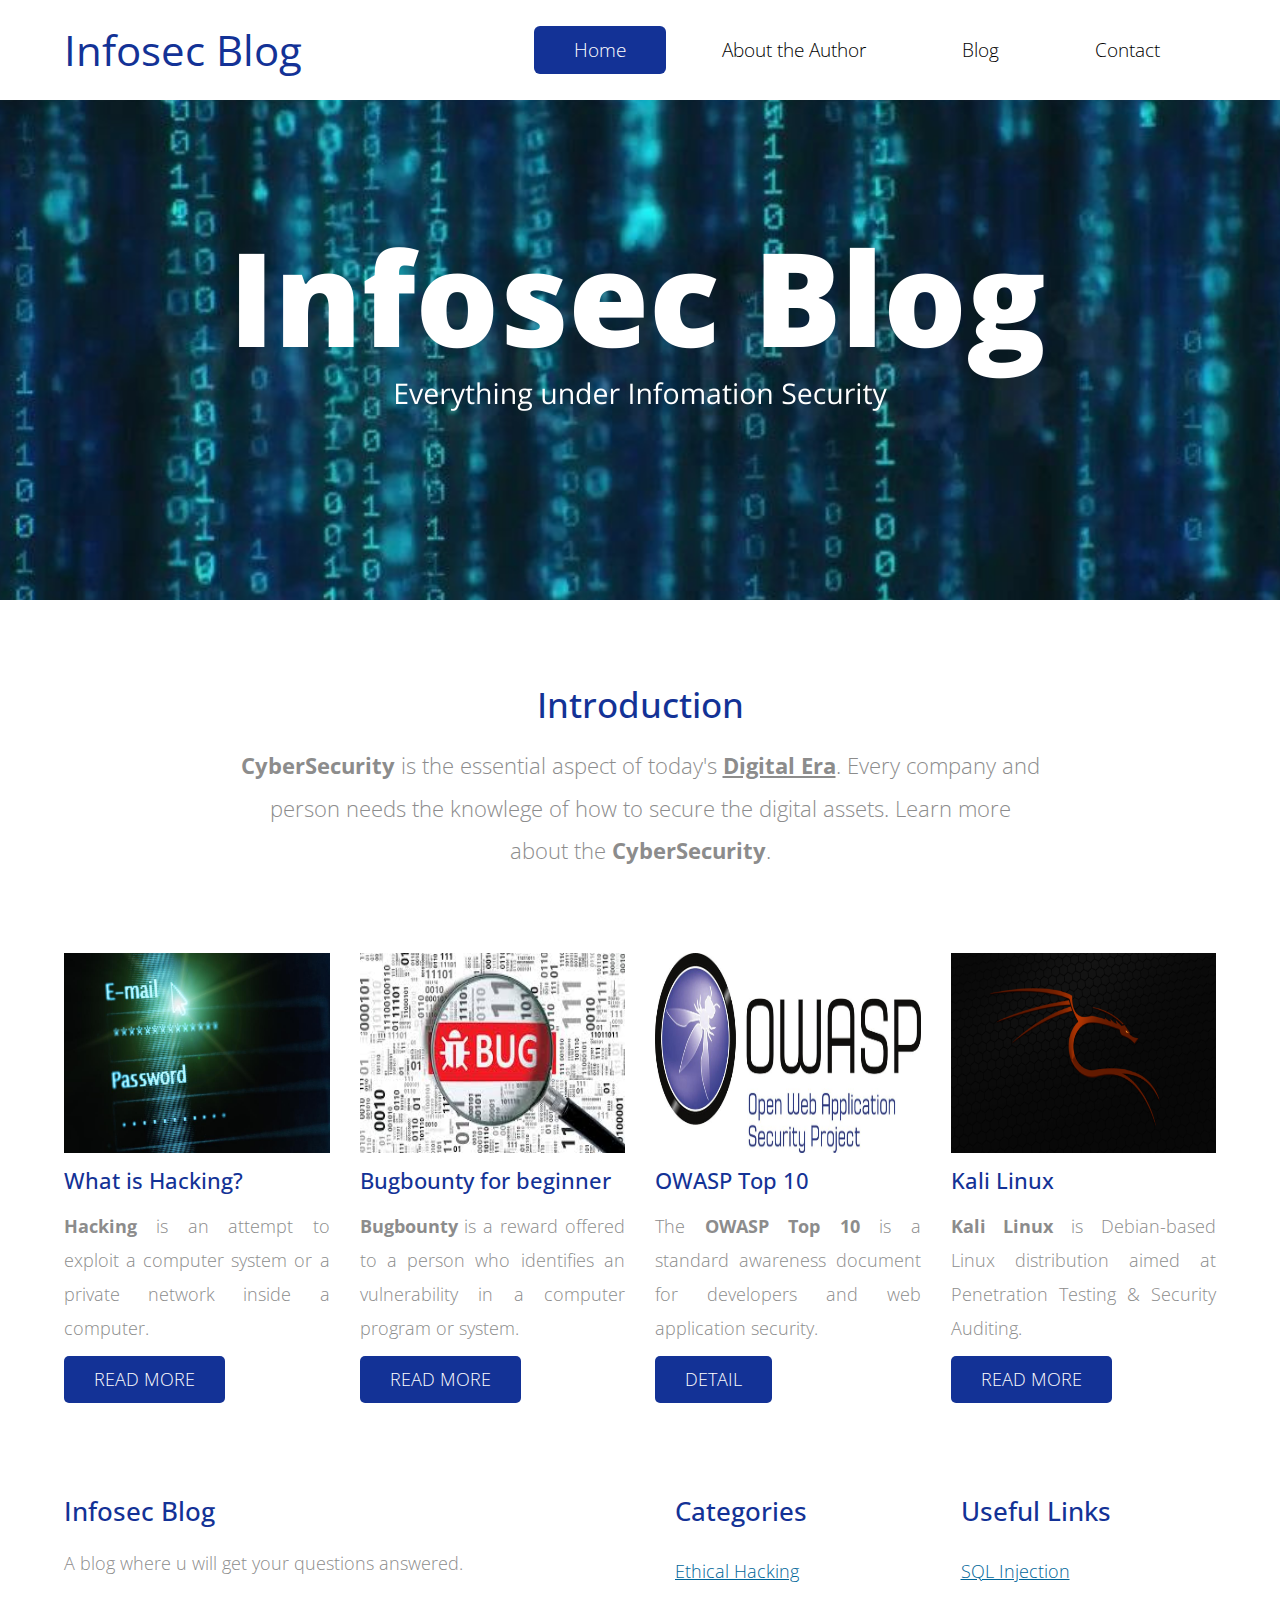
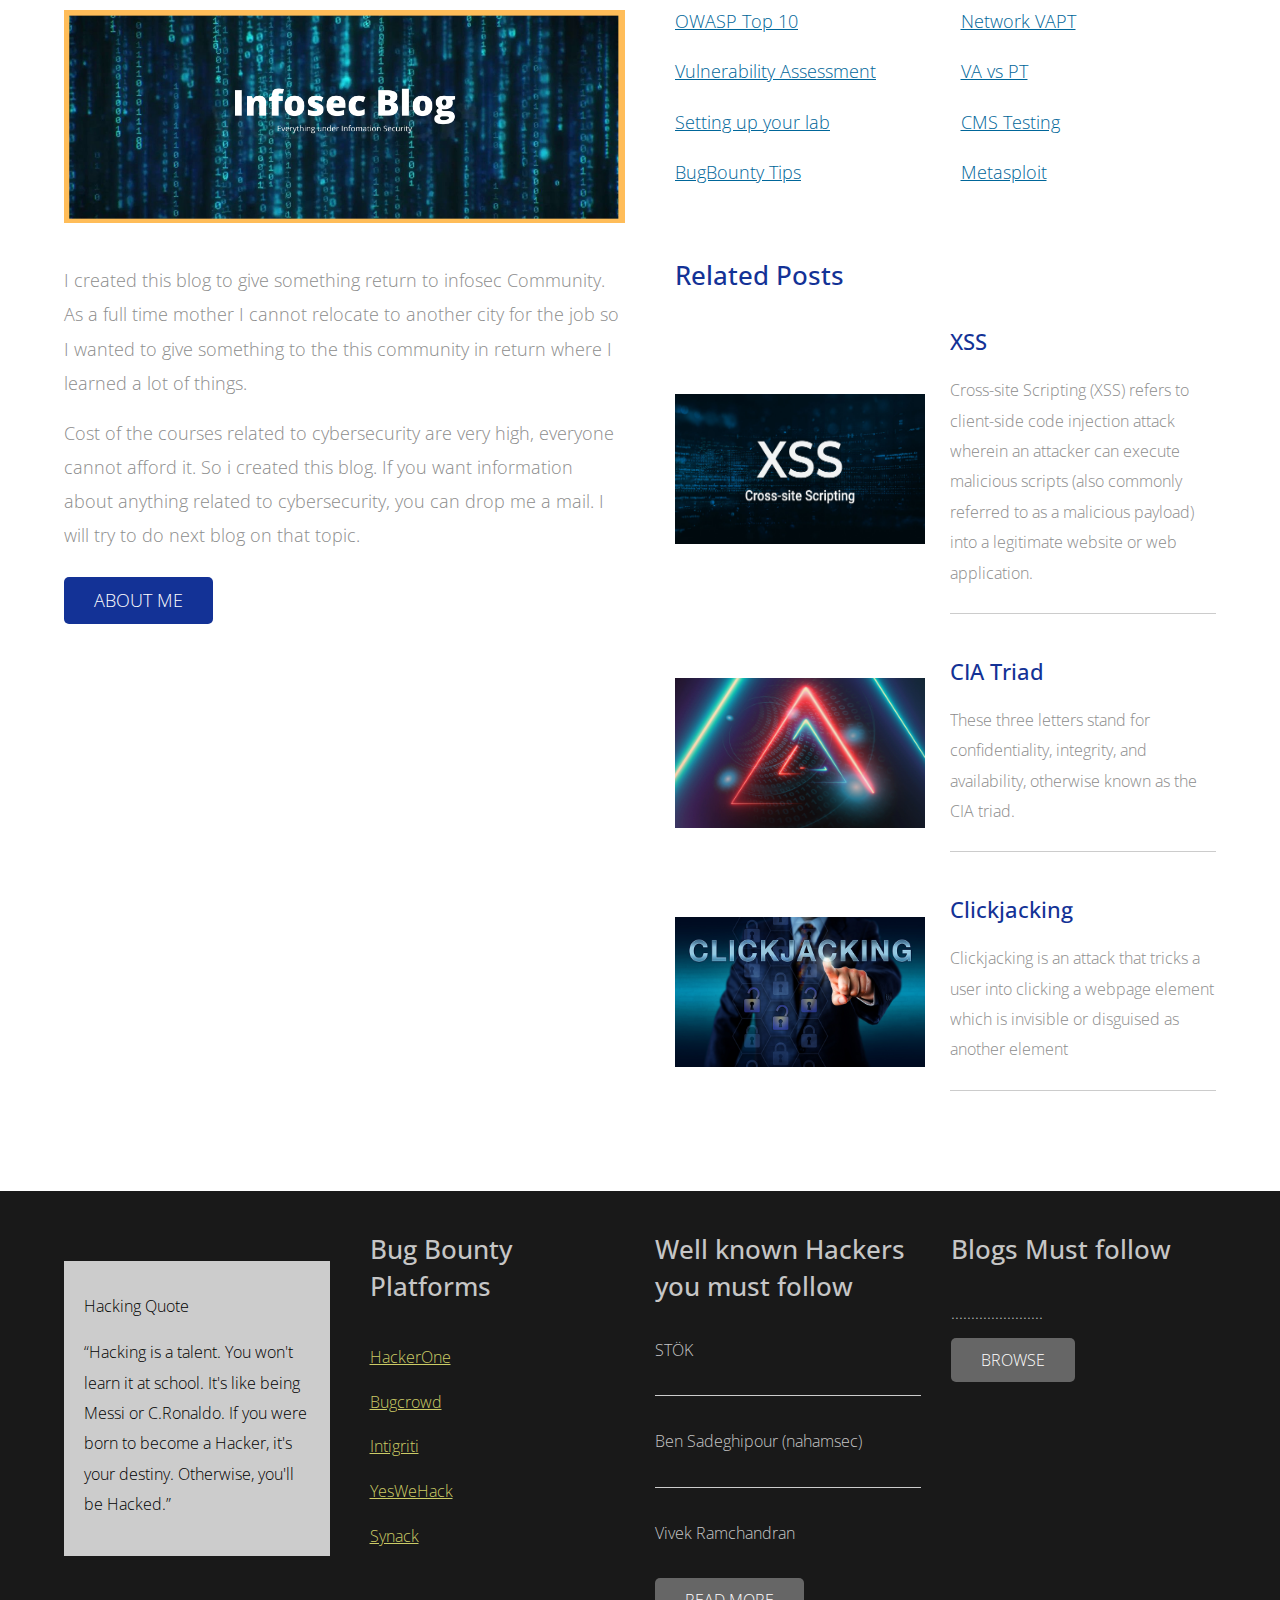
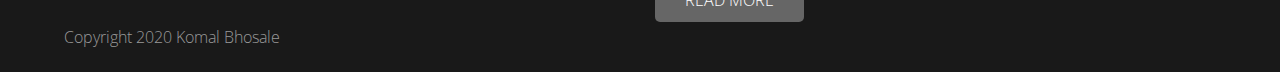
<file: index.html>
<!DOCTYPE html>
<html>
<head>
    <meta charset="utf-8">
    <meta http-equiv="X-UA-Compatible" content="IE=edge">
    <meta name="viewport" content="width=device-width, initial-scale=1">

    <title>IT Security  </title>

    <!-- load stylesheets -->
    <link rel="stylesheet" href="https://fonts.googleapis.com/css?family=Open+Sans:300,400">  <!-- Google web font "Open Sans" -->
    <link rel="stylesheet" href="css/bootstrap.min.css">                                      <!-- Bootstrap style -->
    <link rel="stylesheet" href="css/templatemo-style.css">                                   <!-- Templatemo style -->

    <!-- HTML5 shim and Respond.js for IE8 support of HTML5 elements and media queries -->
    <!-- WARNING: Respond.js doesn't work if you view the page via file:// -->
        <!--[if lt IE 9]>
          <script src="https://oss.maxcdn.com/html5shiv/3.7.2/html5shiv.min.js"></script>
          <script src="https://oss.maxcdn.com/respond/1.4.2/respond.min.js"></script>
          <![endif]-->
</head>

    <body>
       
        <div class="tm-header">
            <div class="container-fluid">
                <div class="tm-header-inner">
                    <a href="#" class="navbar-brand tm-site-name">Infosec Blog</a>
                    
                    <!-- navbar -->
                    <nav class="navbar tm-main-nav">

                        <button class="navbar-toggler hidden-md-up" type="button" data-toggle="collapse" data-target="#tmNavbar">
                            &#9776;
                        </button>
                        
                        <div class="collapse navbar-toggleable-sm" id="tmNavbar">
                            <ul class="nav navbar-nav">
                                <li class="nav-item active">
                                    <a href="index.html" class="nav-link">Home</a>
                                </li>
                                <li class="nav-item">
                                    <a href="about.html" class="nav-link">About the Author</a>
                                </li>
                                <li class="nav-item">
                                    <a href="blog.html" class="nav-link">Blog</a>
                                </li>
                                <li class="nav-item">
                                    <a href="contact.html" class="nav-link">Contact</a>
                                </li>
                            </ul>                        
                        </div>
                        
                    </nav>  

                </div>                                  
            </div>            
        </div>

        <div class="tm-home-img-container">
            <img src="img/Infosec Blog.png" alt="Image" class="hidden-lg-up img-fluid">
        </div>

        <section class="tm-section">
            <div class="container-fluid">
                <div class="row">
                    <div class="col-xs-12 col-sm-12 col-md-12 col-lg-12 text-xs-center">
                        <h2 class="tm-gold-text tm-title">Introduction</h2>
                        <p class="tm-subtitle"> <b>CyberSecurity</b> is the essential aspect of today's <b><u>Digital Era</u></b>. Every company and person needs the knowlege of how to secure the digital assets. Learn more about the <b>CyberSecurity</b>.</p>
                    </div>
                </div>
                <div class="row">
                    <div class="col-xs-12 col-sm-6 col-md-6 col-lg-3 col-xl-3">

                        <div class="tm-content-box">
                            <img src="img/hacking.jpg" alt="Image" class="tm-margin-b-21 img-fluid" height=200px width=300px>
                            <h4 class="tm-margin-b-20 tm-gold-text">What is Hacking?</h4>
                            <p class="tm-margin-b-20"><b>Hacking</b> is an attempt to exploit a computer system or a 
                                private network inside a computer.</p>
                            <a href="#" class="tm-btn text-uppercase">Read More</a>    
                        </div>  

                    </div>

                    <div class="col-xs-12 col-sm-6 col-md-6 col-lg-3 col-xl-3">

                        <div class="tm-content-box">
                            <img src="img/bugbounty.jfif" alt="Image" class="tm-margin-b-21 img-fluid" height=200px width=300px>
                            <h4 class="tm-margin-b-20 tm-gold-text">Bugbounty for beginner</h4>
                            <p class="tm-margin-b-20"><b>Bugbounty</b> is a reward offered to a person who identifies an 
                                vulnerability in a computer program or system.</p>
                            <a href="#" class="tm-btn text-uppercase">Read More</a>    
                        </div>  

                    </div>

                    <div class="col-xs-12 col-sm-6 col-md-6 col-lg-3 col-xl-3">

                        <div class="tm-content-box">
                            <img src="img/owasp-100709974-large.jpg" alt="Image" class="tm-margin-b-21 img-fluid" height=300px width=300px>
                            <h4 class="tm-margin-b-20 tm-gold-text">OWASP Top 10</h4>
                            <p class="tm-margin-b-20">The <b>OWASP Top 10</b> is a standard awareness 
                                document for developers and web application security.</p>
                            <a href="#" class="tm-btn text-uppercase">Detail</a>    
                        </div>  

                    </div>

                    <div class="col-xs-12 col-sm-6 col-md-6 col-lg-3 col-xl-3">

                        <div class="tm-content-box">
                            <img src="img/kaliBlackMain.png" alt="Image" class="tm-margin-b-21 img-fluid" height=200px width=300px>
                            <h4 class="tm-margin-b-20 tm-gold-text">Kali Linux</h4>
                            <p class="tm-margin-b-20"><b>Kali Linux</b> is  Debian-based Linux distribution 
                                aimed at Penetration Testing & Security Auditing.</p>
                            <a href="#" class="tm-btn text-uppercase">Read More</a>    
                        </div>  

                    </div>
                </div> <!-- row -->

                <div class="row tm-margin-t-big">
                    <div class="col-xs-12 col-sm-12 col-md-12 col-lg-6 col-xl-6">
                        <div class="tm-2-col-left">
                            
                            <h3 class="tm-gold-text tm-title">Infosec Blog</h3>
                            <p class="tm-margin-b-30">A blog where u will get your questions answered.</p>
                            <img src="img/Infosec Blog.png" alt="Image" class="tm-margin-b-40 img-fluid">
                            <p>I created this blog to give something return to infosec Community. As a full time mother I cannot relocate to another city for the job so I wanted to give something to the this community in return where I learned a lot of things.</p>
                            <p>Cost of the courses related to cybersecurity are very high, everyone cannot afford it. So i created this blog. If you want information about anything related to cybersecurity, you can drop me a mail. I will try to do next blog on that topic.</p>
                            <p class="m-b-2"></p>
                            <a href="#" class="tm-btn text-uppercase">About Me</a>

                        </div>
                    </div>

                    <div class="col-xs-12 col-sm-12 col-md-12 col-lg-6 col-xl-6">

                        <div class="tm-2-col-right">

                            <div class="tm-2-rows-md-swap">
                                <div class="tm-overflow-auto row tm-2-rows-md-down-2">
                                    <div class="col-xs-12 col-sm-6 col-md-6 col-lg-6 col-xl-6">
                                        <h3 class="tm-gold-text tm-title">
                                            Categories
                                        </h3>
                                        <nav>
                                            <ul class="nav">
                                                <li><a href="#" class="tm-text-link">Ethical Hacking</a></li>
                                                <li><a href="#" class="tm-text-link">OWASP Top 10</a></li>
                                                <li><a href="#" class="tm-text-link">Vulnerability Assessment</a></li>
                                                <li><a href="#" class="tm-text-link">Setting up your lab</a></li>
                                                <li><a href="#" class="tm-text-link">BugBounty Tips</a></li>
                                            </ul>
                                        </nav>    
                                    </div> <!-- col -->

                                    <div class="col-xs-12 col-sm-6 col-md-6 col-lg-6 col-xl-6 tm-xs-m-t">
                                        <h3 class="tm-gold-text tm-title">
                                            Useful Links
                                        </h3>
                                        <nav>
                                            <ul class="nav">
                                                <li><a href="#" class="tm-text-link">SQL Injection</a></li>
                                                <li><a href="#" class="tm-text-link">Network VAPT</a></li>
                                                <li><a href="#" class="tm-text-link">VA vs PT</a></li>
                                                <li><a href="#" class="tm-text-link">CMS Testing</a></li>
                                                <li><a href="#" class="tm-text-link">Metasploit</a></li>
                                            </ul>
                                        </nav>    
                                    </div> <!-- col -->
                                </div>                        
                                
                                <div class="row tm-2-rows-md-down-1 tm-margin-t-mid">
                                    <div class="col-xs-12 col-sm-12 col-md-12 col-lg-12 col-xl-12">
                                        <h3 class="tm-gold-text tm-title tm-margin-b-30">Related Posts</h3>
                                        <div class="media tm-related-post">
                                          <div class="media-left media-middle">
                                            <a href="#">
                                              <img class="media-object" src="img/cross-site-scripting-xss.jpg" alt="Generic placeholder image" width=250px height=150px>
                                            </a>
                                          </div>
                                          <div class="media-body">
                                            <a href="#"><h4 class="media-heading tm-gold-text tm-margin-b-15">XSS</h4></a>
                                            <p class="tm-small-font tm-media-description">Cross-site Scripting (XSS) refers to client-side code injection attack wherein an attacker can execute
                                                malicious scripts (also commonly referred to as a malicious payload) into a legitimate website or web
                                                application.</p>
                                          </div>
                                        </div>
                                        <div class="media tm-related-post">
                                          <div class="media-left media-middle">
                                            <a href="#">
                                              <img class="media-object" src="img/cia.jpg" alt="Generic placeholder image"width=250px height=150px>
                                            </a>
                                          </div>
                                          <div class="media-body">
                                            <a href="#"><h4 class="media-heading tm-gold-text tm-margin-b-15">CIA Triad</h4></a>
                                            <p class="tm-small-font tm-media-description">These three letters stand for confidentiality, integrity, and availability, otherwise known as the CIA triad.</p>
                                          </div>
                                        </div>
                                        <div class="media tm-related-post">
                                          <div class="media-left media-middle">
                                            <a href="#">
                                              <img class="media-object" src="img/Clickjacking.jpg" alt="Generic placeholder image"width=250px height=150px>
                                            </a>
                                          </div>
                                          <div class="media-body">
                                            <a href="#"><h4 class="media-heading tm-gold-text tm-margin-b-15">Clickjacking</h4></a>
                                            <p class="tm-small-font tm-media-description">Clickjacking is an attack that tricks a user into clicking a webpage element which is invisible or disguised as another element</p>
                                          </div>
                                        </div>
                                    </div>
                                </div>    
                            </div>

                        </div>
                        
                    </div>
                </div> <!-- row -->

            </div>
        </section>
        
        <footer class="tm-footer">
            <div class="container-fluid">
                <div class="row">
                    
                    <div class="col-xs-12 col-sm-6 col-md-6 col-lg-3 col-xl-3">
                        
                        <div class="tm-footer-content-box">
                            <h3 class=".tm-gold-footer-text tm-title tm-footer-content-box-title"></h3>
                            <div class="tm-gray-bg">
                                <p>Hacking Quote</p>
                                <p>“Hacking is a talent. You won't learn it at school. It's like being Messi or C.Ronaldo. If you were born to become a Hacker, it's your destiny. Otherwise, you'll be Hacked.”</p>
                                <p><strong></strong></p>    
                            </div>    
                        </div>
                                                
                    </div>

                    <div class="col-xs-12 col-sm-6 col-md-6 col-lg-3 col-xl-3">
                        <div class="tm-footer-content-box tm-footer-links-container">
                        
                            <h3 class=".tm-gold-footer-text tm-title tm-footer-content-box-title">Bug Bounty Platforms</h3>
                            <nav>
                                <ul class="nav">
                                    <li><a href="#" class="tm-footer-link">HackerOne</a></li>
                                    <li><a href="#" class="tm-footer-link">Bugcrowd</a></li>
                                    <li><a href="#" class="tm-footer-link">Intigriti</a></li>
                                    <li><a href="#" class="tm-footer-link">YesWeHack</a></li>
                                    <li><a href="#" class="tm-footer-link">Synack</a></li>
                                    <li><a href="#" class="tm-footer-link"></a></li>
                                </ul>
                            </nav>

                        </div>
                        
                    </div>

                    <!-- Add the extra clearfix for only the required viewport 
                        http://stackoverflow.com/questions/24590222/bootstrap-3-grid-with-different-height-in-each-item-is-it-solvable-using-only
                    -->
                    <div class="clearfix hidden-lg-up"></div>

                    <div class="col-xs-12 col-sm-6 col-md-6 col-lg-3 col-xl-3">

                        <div class="tm-footer-content-box">
                        
                            <h3 class=".tm-gold-footer-text tm-title tm-footer-content-box-title">Well known Hackers you must follow</h3>
                            <p class="tm-margin-b-30">STÖK</p><hr class="tm-margin-b-30">
                            <p class="tm-margin-b-30">Ben Sadeghipour (nahamsec)</p><hr class="tm-margin-b-30">
                            <p class="tm-margin-b-30">Vivek Ramchandran</p>
                           
                            <a href="#" class="tm-btn tm-btn-gray text-uppercase">Read More</a>

                        </div>
                        
                    </div>

                    <div class="col-xs-12 col-sm-6 col-md-6 col-lg-3 col-xl-3">

                        <div class="tm-footer-content-box">
                        
                            <h3 class=".tm-gold-footer-text tm-title tm-footer-content-box-title">Blogs Must follow</h3>
                            <div class="tm-margin-b-30">
                              
                            </div>
                            <p class="tm-margin-b-20">.......................</p>
                            <a href="#" class="tm-btn tm-btn-gray text-uppercase">Browse</a>

                        </div>
                        
                    </div>


                </div>

                <div class="row">
                    <div class="col-xs-12 tm-copyright-col">
                        <p class="tm-copyright-text">Copyright 2020 Komal Bhosale</p>
                    </div>
                </div>
            </div>
        </footer>

        <!-- load JS files -->
        <script src="js/jquery-1.11.3.min.js"></script>             <!-- jQuery (https://jquery.com/download/) -->
        <script src="https://www.atlasestateagents.co.uk/javascript/tether.min.js"></script> <!-- Tether for Bootstrap, http://stackoverflow.com/questions/34567939/how-to-fix-the-error-error-bootstrap-tooltips-require-tether-http-github-h --> 
        <script src="js/bootstrap.min.js"></script>                 <!-- Bootstrap (http://v4-alpha.getbootstrap.com/) -->
       
</body>
</html>
</file>
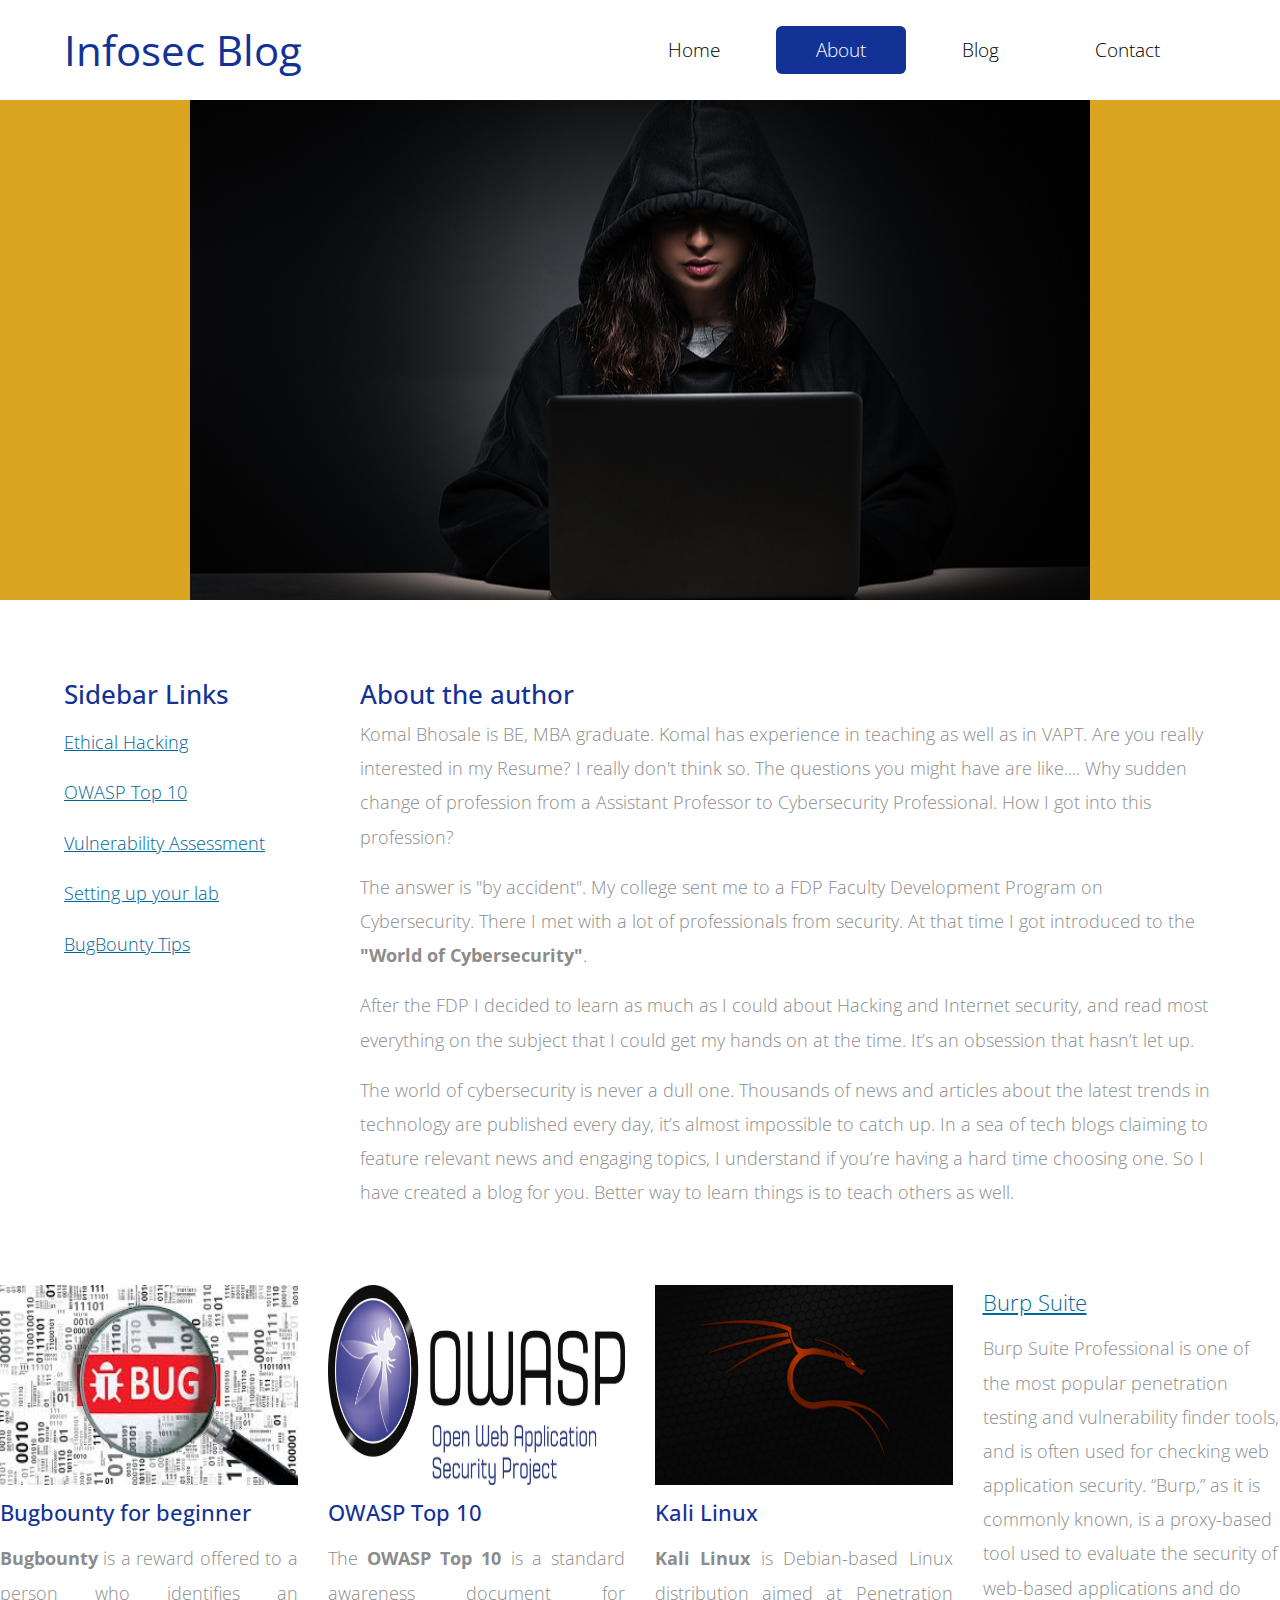
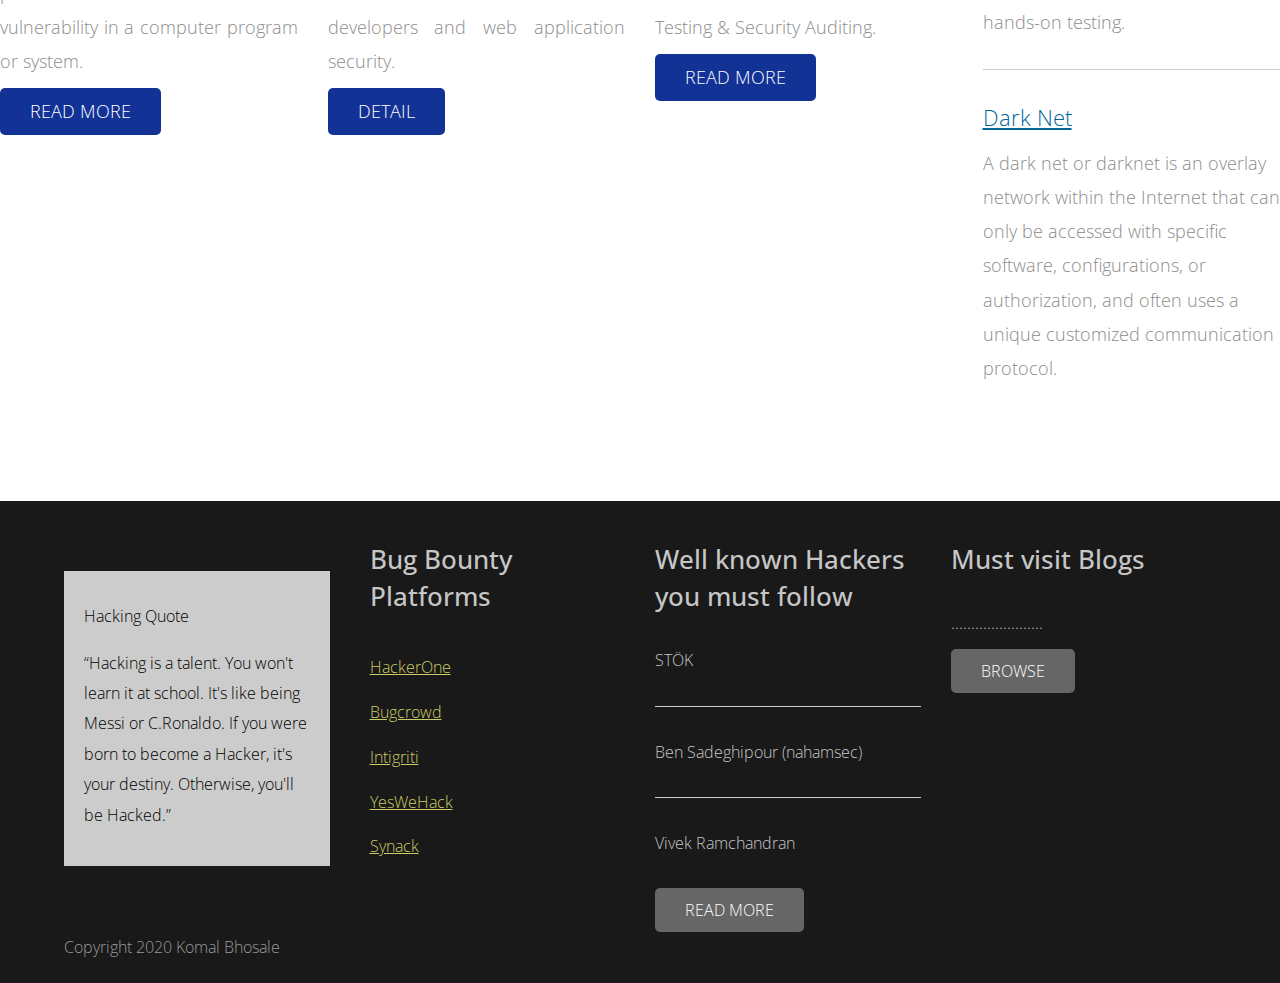
<file: about.html>
<!DOCTYPE html>
<html>
<head>
    <meta charset="utf-8">
    <meta http-equiv="X-UA-Compatible" content="IE=edge">
    <meta name="viewport" content="width=device-width, initial-scale=1">

    <title>About Me</title>
<!--
Classic Template
http://www.templatemo.com/tm-488-classic
-->
    <!-- load stylesheets -->
    <link rel="stylesheet" href="https://fonts.googleapis.com/css?family=Open+Sans:300,400">  <!-- Google web font "Open Sans" -->
    <link rel="stylesheet" href="css/bootstrap.min.css">                                      <!-- Bootstrap style -->
    <link rel="stylesheet" href="css/templatemo-style.css">                                   <!-- Templatemo style -->

    <!-- HTML5 shim and Respond.js for IE8 support of HTML5 elements and media queries -->
    <!-- WARNING: Respond.js doesn't work if you view the page via file:// -->
        <!--[if lt IE 9]>
          <script src="https://oss.maxcdn.com/html5shiv/3.7.2/html5shiv.min.js"></script>
          <script src="https://oss.maxcdn.com/respond/1.4.2/respond.min.js"></script>
          <![endif]-->
</head>

    <body>
       
        <div class="tm-header">
            <div class="container-fluid">
                <div class="tm-header-inner">
                    <a href="#" class="navbar-brand tm-site-name">Infosec Blog</a>
                    
                    <!-- navbar -->
                    <nav class="navbar tm-main-nav">

                        <button class="navbar-toggler hidden-md-up" type="button" data-toggle="collapse" data-target="#tmNavbar">
                            &#9776;
                        </button>
                        
                        <div class="collapse navbar-toggleable-sm" id="tmNavbar">
                            <ul class="nav navbar-nav">
                                <li class="nav-item">
                                    <a href="index.html" class="nav-link">Home</a>
                                </li>
                                <li class="nav-item active">
                                    <a href="about.html" class="nav-link">About</a>
                                </li>
                                <li class="nav-item">
                                    <a href="blog.html" class="nav-link">Blog</a>
                                </li>
                                <li class="nav-item">
                                    <a href="contact.html" class="nav-link">Contact</a>
                                </li>
                            </ul>                        
                        </div>
                        
                    </nav>  

                </div>                                  
            </div>            
        </div>

        <div class="tm-about-img-container"> 
            <img src="img/Infosec Blog.png" alt="Image" class="hidden-lg-up img-fluid">
        </div>

        <section class="tm-section">
            <div class="container-fluid">
                <div class="row tm-2-rows-sm-swap">
                    <div class="col-xs-12 col-sm-12 col-md-4 col-lg-3 col-xl-3 tm-2-rows-sm-down-2">
                        
                        <h3 class="tm-gold-text">Sidebar Links</h3>
                        
                        <nav>
                            <ul class="nav">
                                <li><a href="#" class="tm-text-link">Ethical Hacking</a></li>
                                <li><a href="#" class="tm-text-link">OWASP Top 10</a></li>
                                <li><a href="#" class="tm-text-link">Vulnerability Assessment</a></li>
                                <li><a href="#" class="tm-text-link">Setting up your lab</a></li>
                                <li><a href="#" class="tm-text-link">BugBounty Tips</a></li>
                            </ul>
                        </nav>   

                    </div>

                    <div class="col-xs-12 col-sm-12 col-md-8 col-lg-9 col-xl-9 tm-2-rows-sm-down-1">
                        <h3 class="tm-gold-text">About the author</h3>
                        <p>Komal Bhosale is BE, MBA graduate. Komal has experience in teaching as well as in VAPT. Are you really interested in my Resume? I really don't think so. The questions you might have are like.... Why sudden change of profession from a Assistant Professor to Cybersecurity Professional. How I got into this profession? </p>
                        <p>The answer is "by accident". My college sent me to a FDP Faculty Development Program on Cybersecurity. There I met with a lot of professionals from security. At that time I got introduced to the <b> "World of Cybersecurity"</b>.</p>
                        <p>After the FDP I  decided to learn as much as I could about Hacking and Internet security, and read most everything on the subject that I could get my hands on at the time. It’s an obsession that hasn’t let up. </p>
                        <p>The world of cybersecurity is never a dull one. Thousands of news and articles about the latest trends in technology are published every day, it’s almost impossible to catch up. In a sea of tech blogs claiming to feature relevant news and engaging topics, I understand if you’re having a hard time choosing one. So I have created a blog for you. Better way to learn things is to teach others as well. </p>
                        
                    </div>
                </div>
                
       
                </div>

                <div class="row tm-margin-t-mid">
                    <div class="col-xs-12 col-sm-6 col-md-6 col-lg-3 col-xl-3">

                        <div class="tm-content-box">
                            <img src="img/bugbounty.jfif" alt="Image" class="tm-margin-b-21 img-fluid">
                            <h4 class="tm-margin-b-20 tm-gold-text">Bugbounty for beginner</h4>
                            <p class="tm-margin-b-20"><b>Bugbounty</b> is a reward offered to a person who identifies an 
                                vulnerability in a computer program or system.</p>
                            <a href="#" class="tm-btn text-uppercase">Read More</a>    
                        </div>  

                    </div>

                    <div class="col-xs-12 col-sm-6 col-md-6 col-lg-3 col-xl-3">

                        <div class="tm-content-box">
                            <img src="img/owasp-100709974-large.jpg" alt="Image" class="tm-margin-b-21 img-fluid">
                            <h4 class="tm-margin-b-20 tm-gold-text">OWASP Top 10</h4>
                            <p class="tm-margin-b-20">The <b>OWASP Top 10</b> is a standard awareness 
                                document for developers and web application security.</p>
                            <a href="#" class="tm-btn text-uppercase">Detail</a>    
                        </div>  

                    </div>

                    <div class="col-xs-12 col-sm-6 col-md-6 col-lg-3 col-xl-3">

                        <div class="tm-content-box">
                            <img src="img/kaliBlackMain.png" alt="Image" class="tm-margin-b-21 img-fluid">
                            <h4 class="tm-margin-b-20 tm-gold-text">Kali Linux</h4>
                            <p class="tm-margin-b-20"><b>Kali Linux</b> is  Debian-based Linux distribution 
                                aimed at Penetration Testing & Security Auditing.</p>
                            <a href="#" class="tm-btn text-uppercase">Read More</a>    
                        </div>  

                    </div>
       
                    <div class="col-xs-12 col-sm-6 col-md-3 col-lg-3 col-xl-3">

                        <div class="tm-content-box tm-margin-b-30">
                            <a href="#" class="tm-text-link"><h4 class="tm-margin-b-20 tm-thin-font">Burp Suite</h4></a>
                            <p class="tm-margin-b-30">Burp Suite Professional is one of the most popular penetration testing and vulnerability finder tools, and is often used for checking web application security. “Burp,” as it is commonly known, is a proxy-based tool used to evaluate the security of web-based applications and do hands-on testing.</p><hr>
                        </div>
                        <div class="tm-content-box">
                            <a href="#" class="tm-text-link"><h4 class="tm-margin-b-20 tm-thin-font">Dark Net</h4></a>
                            <p>A dark net or darknet is an overlay network within the Internet that can only be accessed with specific software, configurations, or authorization, and often uses a unique customized communication protocol.</p>
                        </div>  

                    </div>
                </div> <!-- row -->

            </div>
        </section>
        
        <footer class="tm-footer">
            <div class="container-fluid">
                <div class="row">
                    
                    <div class="col-xs-12 col-sm-6 col-md-6 col-lg-3 col-xl-3">
                        
                        <div class="tm-footer-content-box">
                            <h3 class=".tm-gold-footer-text tm-title tm-footer-content-box-title"></h3>
                            <div class="tm-gray-bg">
                                <p>Hacking Quote</p>
                                <p>“Hacking is a talent. You won't learn it at school. It's like being Messi or C.Ronaldo. If you were born to become a Hacker, it's your destiny. Otherwise, you'll be Hacked.”</p>
                                <p><strong></strong></p>    
                            </div>    
                        </div>
                                                
                    </div>

                    <div class="col-xs-12 col-sm-6 col-md-6 col-lg-3 col-xl-3">
                        <div class="tm-footer-content-box tm-footer-links-container">
                        
                            <h3 class=".tm-gold-footer-text tm-title tm-footer-content-box-title">Bug Bounty Platforms</h3>
                            <nav>
                                <ul class="nav">
                                    <li><a href="#" class="tm-footer-link">HackerOne</a></li>
                                    <li><a href="#" class="tm-footer-link">Bugcrowd</a></li>
                                    <li><a href="#" class="tm-footer-link">Intigriti</a></li>
                                    <li><a href="#" class="tm-footer-link">YesWeHack</a></li>
                                    <li><a href="#" class="tm-footer-link">Synack</a></li>
                                    <li><a href="#" class="tm-footer-link"></a></li>
                                </ul>
                            </nav>

                        </div>
                        
                    </div>

                    <!-- Add the extra clearfix for only the required viewport 
                        http://stackoverflow.com/questions/24590222/bootstrap-3-grid-with-different-height-in-each-item-is-it-solvable-using-only
                    -->
                    <div class="clearfix hidden-lg-up"></div>

                    <div class="col-xs-12 col-sm-6 col-md-6 col-lg-3 col-xl-3">

                        <div class="tm-footer-content-box">
                        
                            <h3 class=".tm-gold-footer-text tm-title tm-footer-content-box-title">Well known Hackers you must follow</h3>
                            <p class="tm-margin-b-30">STÖK</p><hr class="tm-margin-b-30">
                            <p class="tm-margin-b-30">Ben Sadeghipour (nahamsec)</p><hr class="tm-margin-b-30">
                            <p class="tm-margin-b-30">Vivek Ramchandran</p>
                            <a href="#" class="tm-btn tm-btn-gray text-uppercase">Read More</a>

                        </div>
                        
                    </div>

                    <div class="col-xs-12 col-sm-6 col-md-6 col-lg-3 col-xl-3">

                        <div class="tm-footer-content-box">
                        
                            <h3 class=".tm-gold-footer-text tm-title tm-footer-content-box-title">Must visit Blogs</h3>
                            <div class="tm-margin-b-30">
                               
                            </div>
                            <p class="tm-margin-b-20">.......................</p>
                            <a href="#" class="tm-btn tm-btn-gray text-uppercase">Browse</a>

                        </div>
                        
                    </div>


                </div>

                <div class="row">
                    <div class="col-xs-12 tm-copyright-col">
                        <p class="tm-copyright-text">Copyright 2020 Komal Bhosale</p>
                    </div>
                </div>
            </div>
        </footer>

        <!-- load JS files -->
        <script src="js/jquery-1.11.3.min.js"></script>             <!-- jQuery (https://jquery.com/download/) -->
        <script src="https://www.atlasestateagents.co.uk/javascript/tether.min.js"></script> <!-- Tether for Bootstrap, http://stackoverflow.com/questions/34567939/how-to-fix-the-error-error-bootstrap-tooltips-require-tether-http-github-h --> 
        <script src="js/bootstrap.min.js"></script>                 <!-- Bootstrap (http://v4-alpha.getbootstrap.com/) -->
       
</body>
</html>
</file>
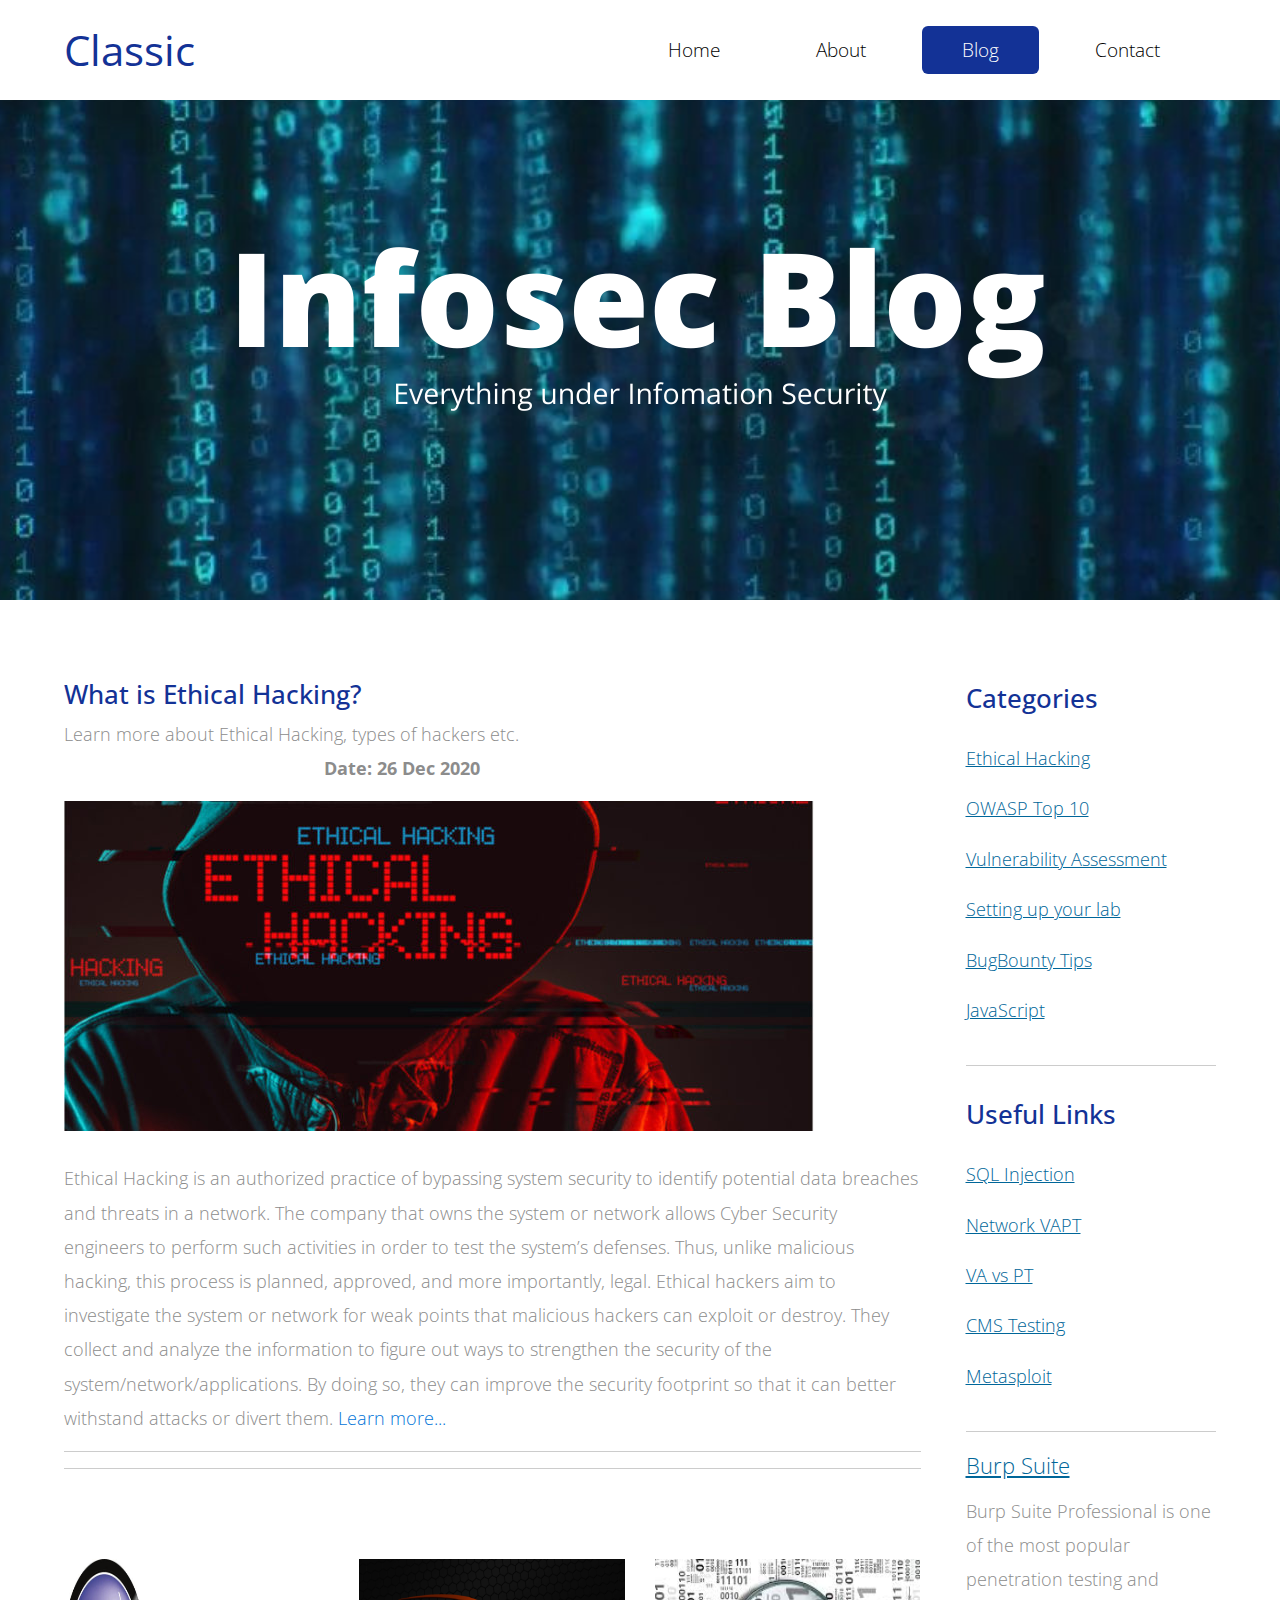
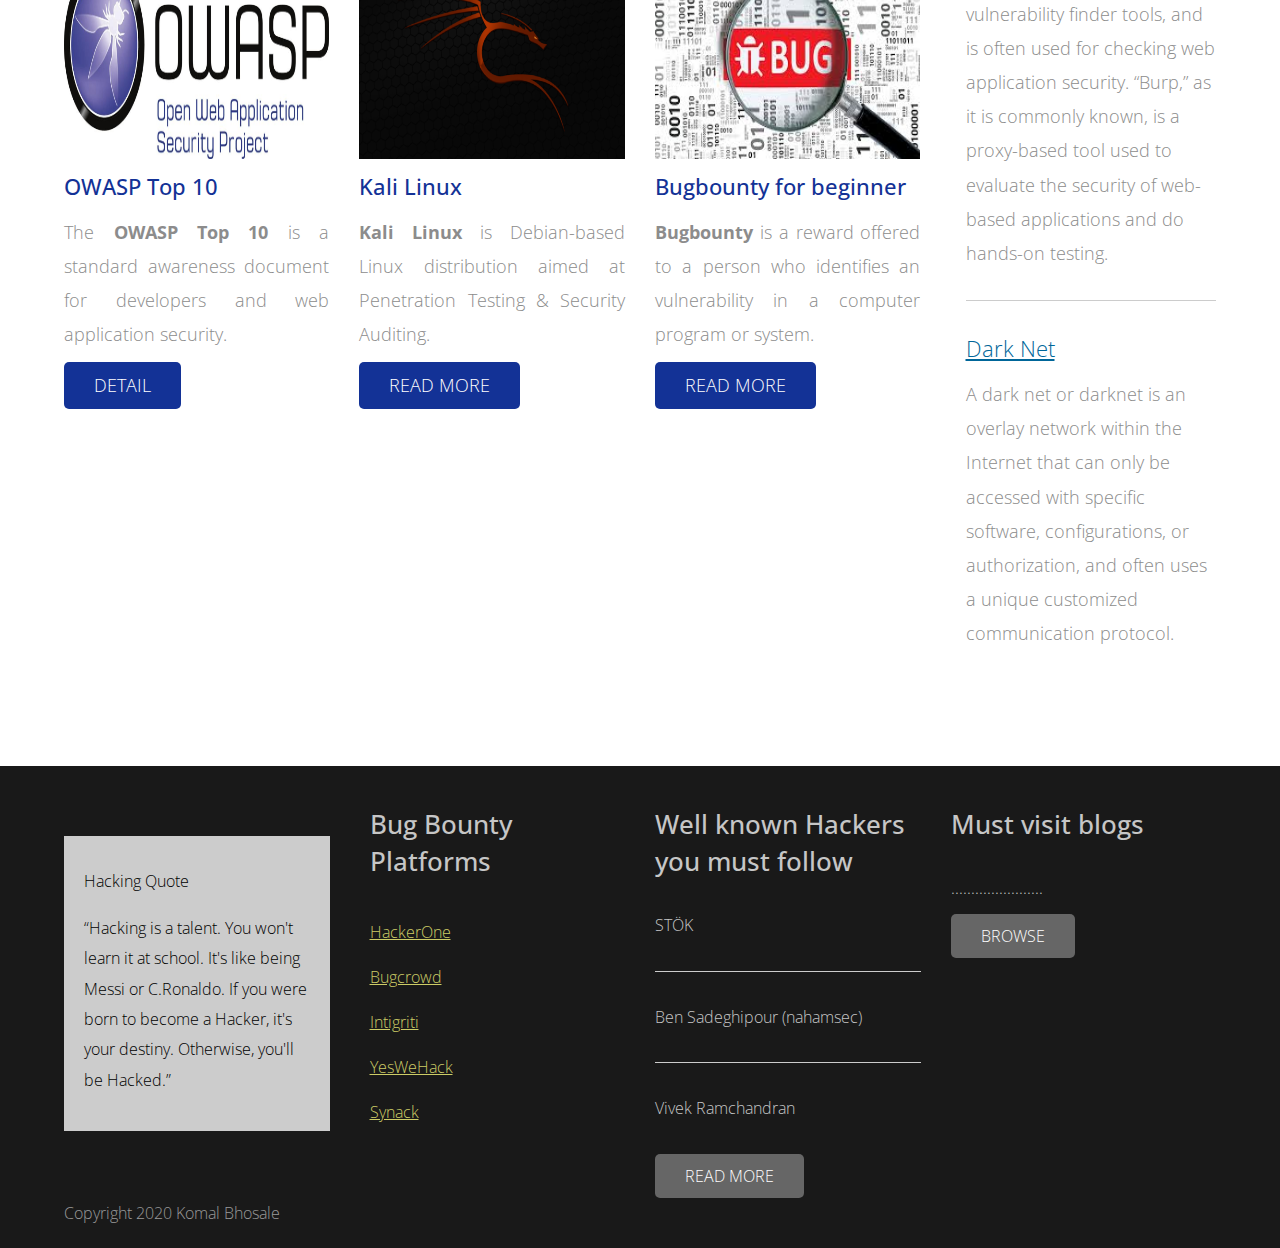
<file: blog.html>
<!DOCTYPE html>
<html>
<head>
    <meta charset="utf-8">
    <meta http-equiv="X-UA-Compatible" content="IE=edge">
    <meta name="viewport" content="width=device-width, initial-scale=1">

    <title>Classic - Blog Page</title>
<!--
Classic Template
http://www.templatemo.com/tm-488-classic
-->
    <!-- load stylesheets -->
    <link rel="stylesheet" href="https://fonts.googleapis.com/css?family=Open+Sans:300,400">  <!-- Google web font "Open Sans" -->
    <link rel="stylesheet" href="css/bootstrap.min.css">                                      <!-- Bootstrap style -->
    <link rel="stylesheet" href="css/templatemo-style.css">                                   <!-- Templatemo style -->

    <!-- HTML5 shim and Respond.js for IE8 support of HTML5 elements and media queries -->
    <!-- WARNING: Respond.js doesn't work if you view the page via file:// -->
        <!--[if lt IE 9]>
          <script src="https://oss.maxcdn.com/html5shiv/3.7.2/html5shiv.min.js"></script>
          <script src="https://oss.maxcdn.com/respond/1.4.2/respond.min.js"></script>
          <![endif]-->
</head>

    <body>
       
        <div class="tm-header">
            <div class="container-fluid">
                <div class="tm-header-inner">
                    <a href="#" class="navbar-brand tm-site-name">Classic</a>
                    
                    <!-- navbar -->
                    <nav class="navbar tm-main-nav">

                        <button class="navbar-toggler hidden-md-up" type="button" data-toggle="collapse" data-target="#tmNavbar">
                            &#9776;
                        </button>
                        
                        <div class="collapse navbar-toggleable-sm" id="tmNavbar">
                            <ul class="nav navbar-nav">
                                <li class="nav-item">
                                    <a href="index.html" class="nav-link">Home</a>
                                </li>
                                <li class="nav-item">
                                    <a href="about.html" class="nav-link">About</a>
                                </li>
                                <li class="nav-item active">
                                    <a href="blog.html" class="nav-link">Blog</a>
                                </li>
                                <li class="nav-item">
                                    <a href="contact.html" class="nav-link">Contact</a>
                                </li>
                            </ul>                        
                        </div>
                        
                    </nav>  

                </div>                                  
            </div>            
        </div>

        <div class="tm-blog-img-container">
            
        </div>

        <section class="tm-section">
            <div class="container-fluid">
                <div class="row">

                    <div class="col-xs-12 col-sm-12 col-md-8 col-lg-9 col-xl-9">
                        <div class="tm-blog-post">
                            <h3 class="tm-gold-text">What is Ethical Hacking?</h3>
                            <p>Learn more about Ethical Hacking, types of hackers etc.&nbsp;&nbsp;&nbsp;&nbsp;&nbsp;&nbsp;&nbsp;&nbsp;&nbsp;&nbsp;&nbsp;&nbsp;&nbsp;&nbsp;&nbsp;&nbsp;&nbsp;&nbsp;&nbsp;&nbsp;&nbsp;&nbsp;&nbsp;&nbsp;&nbsp;&nbsp;&nbsp;&nbsp;&nbsp;&nbsp;&nbsp;&nbsp; &nbsp;&nbsp;&nbsp;&nbsp;&nbsp;&nbsp;&nbsp;&nbsp;&nbsp;&nbsp;&nbsp;&nbsp;&nbsp;&nbsp;&nbsp;&nbsp;&nbsp;&nbsp;&nbsp;&nbsp;&nbsp;&nbsp;&nbsp;&nbsp;&nbsp;&nbsp;&nbsp;&nbsp;&nbsp;&nbsp;&nbsp;&nbsp;&nbsp;&nbsp;&nbsp;&nbsp;&nbsp;&nbsp;&nbsp;&nbsp;&nbsp;&nbsp;&nbsp;&nbsp;&nbsp;&nbsp;&nbsp;&nbsp;&nbsp;&nbsp;&nbsp; <b>Date: 26 Dec 2020</b></p>
                            <img src="img/ethical_hacker.jpg" alt="Image" class="img-fluid tm-img-post">
                            
                            <p>Ethical Hacking is an authorized practice of bypassing system security to identify potential data breaches and threats in a network. The company that owns the system or network allows Cyber Security engineers to perform such activities in order to test the system’s defenses. Thus, unlike malicious hacking, this process is planned, approved, and more importantly, legal.

                                Ethical hackers aim to investigate the system or network for weak points that malicious hackers can exploit or destroy. They collect and analyze the information to figure out ways to strengthen the security of the system/network/applications. By doing so,  they can improve the security footprint so that it can better withstand attacks or divert them.
                            <a href="#">Learn more...</a>
                            </p>

                        </div>
                        <hr>
                        <hr>
                        <div class="row tm-margin-t-big">
                            <div class="col-xs-12 col-sm-12 col-md-4 col-lg-4 col-xl-4">

                                <div class="tm-content-box">
                                    <img src="img/owasp-100709974-large.jpg" alt="Image" class="tm-margin-b-21 img-fluid" height=250px width=300px>
                                    <h4 class="tm-margin-b-20 tm-gold-text">OWASP Top 10</h4>
                                    <p class="tm-margin-b-20">The <b>OWASP Top 10</b> is a standard awareness 
                                        document for developers and web application security.</p>
                                    <a href="#" class="tm-btn text-uppercase">Detail</a>    
                                </div> 
                            </div>

                            <div class="col-xs-12 col-sm-12 col-md-4 col-lg-4 col-xl-4">

                                <div class="tm-content-box">
                                    <img src="img/kaliBlackMain.png" alt="Image" class="tm-margin-b-21 img-fluid">
                                    <h4 class="tm-margin-b-20 tm-gold-text">Kali Linux</h4>
                                    <p class="tm-margin-b-20"><b>Kali Linux</b> is  Debian-based Linux distribution 
                                        aimed at Penetration Testing & Security Auditing.</p>
                                    <a href="#" class="tm-btn text-uppercase">Read More</a>    
                                </div>  
                            </div>

                            <div class="col-xs-12 col-sm-12 col-md-4 col-lg-4 col-xl-4">

                                <div class="tm-content-box">
                                    <img src="img/bugbounty.jfif" alt="Image" class="tm-margin-b-21 img-fluid">
                                    <h4 class="tm-margin-b-20 tm-gold-text">Bugbounty for beginner</h4>
                                    <p class="tm-margin-b-20"><b>Bugbounty</b> is a reward offered to a person who identifies an 
                                        vulnerability in a computer program or system.</p>
                                    <a href="#" class="tm-btn text-uppercase">Read More</a>    
                                </div>  
                            </div>    
                        </div>
                        
                    </div>

                    <aside class="col-xs-12 col-sm-12 col-md-4 col-lg-3 col-xl-3 tm-aside-r">

                        <div class="tm-aside-container">
                            <h3 class="tm-gold-text tm-title">
                                Categories
                            </h3>
                            <nav>
                                <ul class="nav">
                                    <li><a href="#" class="tm-text-link">Ethical Hacking</a></li>
                                    <li><a href="#" class="tm-text-link">OWASP Top 10</a></li>
                                    <li><a href="#" class="tm-text-link">Vulnerability Assessment</a></li>
                                    <li><a href="#" class="tm-text-link">Setting up your lab</a></li>
                                    <li><a href="#" class="tm-text-link">BugBounty Tips</a></li>
                                    <li><a href="#"" class="tm-text-link">JavaScript</a></li>
                                </ul>
                            </nav>
                            <hr class="tm-margin-t-small">   
                            <h3 class="tm-gold-text tm-title tm-margin-t-small">
                                Useful Links
                            </h3>
                            <nav>   
                                <ul class="nav">
                                    <li><a href="#" class="tm-text-link">SQL Injection</a></li>
                                    <li><a href="#" class="tm-text-link">Network VAPT</a></li>
                                    <li><a href="#" class="tm-text-link">VA vs PT</a></li>
                                    <li><a href="#" class="tm-text-link">CMS Testing</a></li>
                                    <li><a href="#" class="tm-text-link">Metasploit</a></li>
                                </ul>
                            </nav>   
                            <hr class="tm-margin-t-small"> 

                           
                        <div class="tm-content-box tm-margin-b-30">
                            <a href="#" class="tm-text-link"><h4 class="tm-margin-b-20 tm-thin-font">Burp Suite</h4></a>
                            <p class="tm-margin-b-30">Burp Suite Professional is one of the most popular penetration testing and vulnerability finder tools, and is often used for checking web application security. “Burp,” as it is commonly known, is a proxy-based tool used to evaluate the security of web-based applications and do hands-on testing.</p><hr>
                        </div>
                        <div class="tm-content-box">
                            <a href="#" class="tm-text-link"><h4 class="tm-margin-b-20 tm-thin-font">Dark Net</h4></a>
                            <p>A dark net or darknet is an overlay network within the Internet that can only be accessed with specific software, configurations, or authorization, and often uses a unique customized communication protocol.</p>
                        </div>   
                        </div>
                        
                        
                    </aside>

                </div>
                
            </div>
        </section>
        
        <footer class="tm-footer">
            <div class="container-fluid">
                <div class="row">
                    
                    <div class="col-xs-12 col-sm-6 col-md-6 col-lg-3 col-xl-3">
                        
                        <div class="tm-footer-content-box">
                            <h3 class="tm-gold-footer-text tm-title tm-footer-content-box-title"></h3>
                            <div class="tm-gray-bg">
                                <p>Hacking Quote</p>
                                <p>“Hacking is a talent. You won't learn it at school. It's like being Messi or C.Ronaldo. If you were born to become a Hacker, it's your destiny. Otherwise, you'll be Hacked.”</p>
                                <p><strong></strong></p>    
                            </div>    
                        </div>
                                                
                    </div>

                    <div class="col-xs-12 col-sm-6 col-md-6 col-lg-3 col-xl-3">
                        <div class="tm-footer-content-box tm-footer-links-container">
                        
                            <h3 class=".tm-gold-footer-text tm-title tm-footer-content-box-title">Bug Bounty Platforms</h3>
                            <nav>
                                <ul class="nav">
                                    <li><a href="#" class="tm-footer-link">HackerOne</a></li>
                                    <li><a href="#" class="tm-footer-link">Bugcrowd</a></li>
                                    <li><a href="#" class="tm-footer-link">Intigriti</a></li>
                                    <li><a href="#" class="tm-footer-link">YesWeHack</a></li>
                                    <li><a href="#" class="tm-footer-link">Synack</a></li>
                                    <li><a href="#" class="tm-footer-link"></a></li>
                                </ul>
                            </nav>

                        </div>
                        
                    </div>

                    <!-- Add the extra clearfix for only the required viewport 
                        http://stackoverflow.com/questions/24590222/bootstrap-3-grid-with-different-height-in-each-item-is-it-solvable-using-only
                    -->
                    <div class="clearfix hidden-lg-up"></div>

                    <div class="col-xs-12 col-sm-6 col-md-6 col-lg-3 col-xl-3">

                        <div class="tm-footer-content-box">
                        
                            <h3 class=".tm-gold-footer-text tm-title tm-footer-content-box-title">Well known Hackers you must follow</h3>
                            <p class="tm-margin-b-30">STÖK</p><hr class="tm-margin-b-30">
                            <p class="tm-margin-b-30">Ben Sadeghipour (nahamsec)</p><hr class="tm-margin-b-30">
                            <p class="tm-margin-b-30">Vivek Ramchandran</p>
                            <a href="#" class="tm-btn tm-btn-gray text-uppercase">Read More</a>

                        </div>
                        
                    </div>

                    
                    <div class="col-xs-12 col-sm-6 col-md-6 col-lg-3 col-xl-3">

                        <div class="tm-footer-content-box">
                        
                            <h3 class=".tm-gold-footer-text tm-title tm-footer-content-box-title">Must visit blogs</h3>
                            <div class="tm-margin-b-30">
                               
                            </div>
                            <p class="tm-margin-b-20">.......................</p>
                            <a href="#" class="tm-btn tm-btn-gray text-uppercase">Browse</a>

                        </div>
                        
                    </div>


                </div>

                <div class="row">
                    <div class="col-xs-12 tm-copyright-col">
                        <p class="tm-copyright-text">Copyright 2020 Komal Bhosale</p>
                    </div>
                </div>
            </div>
        </footer>

        <!-- load JS files -->
        <script src="js/jquery-1.11.3.min.js"></script>             <!-- jQuery (https://jquery.com/download/) -->
        <script src="https://www.atlasestateagents.co.uk/javascript/tether.min.js"></script> <!-- Tether for Bootstrap, http://stackoverflow.com/questions/34567939/how-to-fix-the-error-error-bootstrap-tooltips-require-tether-http-github-h --> 
        <script src="js/bootstrap.min.js"></script>                 <!-- Bootstrap (http://v4-alpha.getbootstrap.com/) -->
       
</body>
</html>
</file>
<file: css/templatemo-style.css>
/* 

Classic Template

http://www.templatemo.com/tm-488-classic

-----------------------------*/

body {
	color: #8c8c8c;
	font-family: 'Open Sans', Helvetica, Arial, sans-serif;
	font-size: 18px;
	font-weight: 300;
	overflow-x: hidden;
}

a, button { transition: all 0.3s ease; }
a:hover,
a:focus {
	text-decoration: none;
	outline: none;
}

h2 { font-size: 2.2rem; }
.tm-thin-font { font-weight: 300; }

.container-fluid {
	margin-left: auto;
	margin-right: auto;
	max-width: 1390px;
	overflow-x: hidden;
}

@media (max-width: 1390px) {
	.container-fluid {
		padding-left: 5%;
		padding-right: 5%;
	}
}

.tm-header-inner {
	display: -webkit-flex;
	display: -ms-flexbox;
	display: flex;
	-webkit-align-items: center;
	    -ms-flex-align: center;
	        align-items: center;
	-webkit-justify-content: space-between;
	    -ms-flex-pack: justify;
	        justify-content: space-between;
	height: 100px;
}

.tm-site-name {
	color: rgb(19, 50, 150);
	display: block;
	font-size: 2.6rem;
	font-weight: 400;
}

.tm-main-nav { font-size: 1.2rem; }

.navbar-nav .nav-link {
	border-radius: 6px;
	color: black;
	padding: 10px 40px;
}

.nav-item.active .nav-link,
.nav-link:hover,
.nav-link:focus {
	color: white;
	background-color: rgb(19, 50, 150);

}

.tm-gold-text { color: rgb(19, 50, 150); }
.tm-gold-footer-text { color: rgb(148, 150, 19); }
.tm-section {
	padding-top: 80px;
	padding-bottom: 100px;
}

.tm-home-img-container {
	background-image: url('../img/Infosec\ Blog.png');
	background-size: auto;
	background-position: center;
	background-repeat: no-repeat;
	height: 500px;
}

.tm-about-img-container{background-image: url('../img/aboutme.jpg');}
.tm-blog-img-container { background-image: url('../img/Infosec\ Blog.png'); }
.tm-contact-img-container { 
	background-image: url('../img/contactus.jpg'); 
	background-size: auto ;
	background-position: center;
	background-repeat: no-repeat;
	background-color: goldenrod;
	height: 300px;
}

.tm-about-img-container,
.tm-blog-img-container
 {
background-size: auto;
	background-position: center;
	background-repeat: no-repeat;
	background-color: goldenrod;
	height: 500px;
}

.tm-title {
	margin-bottom: 1rem;
	line-height: 1.4;
}

.tm-subtitle {
	font-size: 1.4rem;
	max-width: 800px;
	margin: 0 auto 80px;
}

.tm-content-box {
	max-width: 310px;
	margin: 0 auto;
}

h3 { font-size: 1.65rem; }
h4 { 
	font-size: 1.4rem;
	line-height: 1.6;
}

.tm-btn {
	color: white;
	background-color: rgb(19, 50, 150);;
	border: none;
	border-radius: 5px;
	display: inline-block;
	padding: 10px 30px;
}

.tm-btn:hover,
.tm-btn:focus {
	background-color: #906E09;
	color: white;
	outline: none;
}

.tm-btn-gray { background-color: #666666; }
.tm-btn-gray:hover,
.tm-btn-gray:focus {
	background-color: #515050;	
}

.tm-margin-b-15 { margin-bottom: 15px; }
.tm-margin-b-21 { margin-bottom: 10px; text-align: justify; height: 200px; width:300px;}
.tm-margin-b-20 { margin-bottom: 10px; text-align: justify; }
.tm-margin-b-30 { margin-bottom: 30px; }
.tm-margin-b-40 { margin-bottom: 40px; }
.tm-margin-t-big { margin-top: 90px; }
.tm-margin-t-mid { margin-top: 60px; }
.tm-margin-t-small { margin-top: 30px; }

.tm-text-link { 
	color: #006699; 
	line-height: 2.8;
	text-decoration: underline;
}
.tm-overflow-auto { overflow: auto; }
.tm-small-font { font-size: 1rem; }
.tm-related-post { margin-bottom: 40px; }
.tm-related-post:last-child { margin-bottom: 0; }
.media-left { padding-right: 25px; }
.media-body {
	border-bottom: 1px solid #ccc;
	padding-bottom: 25px;
}

.tm-media-description { margin-bottom: 0; }

.tm-2-col-right { padding-left: 20px; }

.tm-footer {
	color: #c6c6c6;
	background-color: #191919;

	font-size: 1rem;
	padding-top: 40px;
	padding-bottom: 20px;
}

.tm-footer-links-container { padding-left: 10px; }

.tm-footer-link {
	color: #CCCC66;
	line-height: 2.8;
	text-decoration: underline;
}

.tm-footer-link:hover,
.tm-footer-link:focus {
	color: #CCCC66;
	text-decoration: none;
}
.tm-footer-thumbnail { margin-bottom: 5px; }

.tm-copyright-text { 
	color: #999999; 
	margin-bottom: 0;
}

hr { border-top: 1px solid #CCCCCC; }
p { line-height: 1.9; }

.tm-gray-bg { 
	background-color: #CCCCCC; 
	color: black;
	padding: 30px 20px 20px;
}
.tm-footer-content-box-title { margin-bottom: 30px; }

.tm-img-post { margin-bottom: 30px; }

.tm-aside-r { padding-left: 30px; }

.form-control {
	border-radius: 0;
	font-size: 1.1rem;
	padding: 0.75rem 1rem;
}

.form-control:focus { border-color: rgb(19, 50, 150);; }

.tm-form-description { margin-top: 30px; }
.tm-contact-form { padding-top: 20px; }

#google-map {
    height: 333px;
    width: 100%;
    margin-top: 40px;
}

.tm-contact-right { padding-left: 30px; }
.tm-p-small { font-size: 1rem; }

@media (max-width: 1199px) {
	.tm-2-col-left { padding-right: 0; }
	.tm-2-col-right { padding-left: 0; }
	.tm-text-link {
		line-height: 2.2;
	}
	.container-fluid {
		padding-left: 4%;
		padding-right: 4%;
	}
}

@media (max-width: 991px){

	.tm-home-img-container {
		background:none;
		height: auto;
	}

	.tm-subtitle { margin-bottom: 40px; }
	
	#tmNavbar .navbar-nav .nav-link { padding: 10px 25px; }
	.media { max-width: 240px; }
	.media-left {
		display: block;
		margin-bottom: 20px;
	}

	.tm-content-box { margin-bottom: 50px; }
	.tm-text-link { line-height: 2.4; }

	.tm-section {
	    padding-top: 50px;
	    padding-bottom: 60px;
	}

	.tm-2-col-left, .tm-2-col-right { 
		margin: 0 auto;
		max-width: 660px; 
	}
	
	.tm-margin-t-big { margin-top: 30px; }
	.media { max-width: 100%; }
	.media-left {
		display: table-cell;
		margin-bottom: 0;
	}

	.tm-footer-content-box { margin-bottom: 40px; }

	.tm-2-rows-md-swap {
		display: -webkit-flex;
		display: -ms-flexbox;
		display: flex;
		-webkit-flex-direction: column;
		    -ms-flex-direction: column;
		        flex-direction: column;
	}

	.tm-2-rows-md-down-1 {
		-webkit-order: 1;
		    -ms-flex-order: 1;
		        order: 1;		
	}
	.tm-2-rows-md-down-2 {
		-webkit-order: 2;
		    -ms-flex-order: 2;
		        order: 2;
		margin-bottom: 0;
		margin-top: 30px;		
	}

	.tm-contact-right { 
		padding-left: 15px; 
		padding-top: 40px;
	}
}

@media (max-width: 897px) {
	.tm-btn {
		padding: 10px 15px;
		font-size: 1rem;
	}
}

@media (max-width: 767px) {
	.tm-main-nav {
		position: fixed;
		right: 0;
		top: 21px;
		z-index: 1000;
	}
	#tmNavbar .navbar-nav .nav-item { float: none; }
	#tmNavbar .navbar-nav .nav-link { padding: 10px 35px; }
	#tmNavbar {
		background: white; 
		border-radius: 6px;
	}
	#tmNavbar .navbar-nav .nav-item+.nav-item { margin-left: 0; }
	.navbar-toggler {
		background: white;
		border-color: rgb(19, 50, 150);;
		color: rgb(19, 50, 150);;
		display: block;
		margin-left: auto;
		margin-right: 0;
	}
	.navbar-toggler:focus { outline: none; }
	.tm-content-box { margin-bottom: 50px; }
	
	.tm-2-col-left {
		padding-right: 0;
		max-width: 660px;
	}

	.tm-2-col-right { padding-left: 0; }
	.tm-margin-b-40 { margin-bottom: 25px; }
	
	.tm-copyright-text { padding-top: 0; }
	.tm-gray-bg { padding: 20px 20px 10px; }
	.tm-footer { padding-bottom: 15px; }

	.tm-2-rows-sm-swap {
		display: -webkit-flex;
		display: -ms-flexbox;
		display: flex;
		-webkit-flex-direction: column;
		    -ms-flex-direction: column;
		        flex-direction: column;
	}

	.tm-2-rows-sm-down-1 {
		-webkit-order: 1;
		    -ms-flex-order: 1;
		        order: 1;		
	}
	.tm-2-rows-sm-down-2 {
		-webkit-order: 2;
		    -ms-flex-order: 2;
		        order: 2;
		margin-bottom: 0;
		margin-top: 30px;		
	}

	.tm-sm-m-b { margin-bottom: 20px; }
	.tm-aside-r { padding-left: 15px; }
	.tm-aside-container {
		max-width: 310px;
		margin: 0 auto;
	}

	.tm-blog-post {	padding-bottom: 10px; }
	.tm-content-box-contact {
		margin-top: 40px;
		margin-bottom: 0;
	}

	.tm-contact-row-related-posts {	margin-top: 40px; }
}

@media (max-width: 543px) {
	.tm-footer-links-container { padding-left: 0; }
	.tm-xs-m-t { margin-top: 20px; }
	.tm-btn { padding: 10px 30px; }
}

@media(max-width: 510px) {
	.media { max-width: 240px; }
	.media-left {
		display: block;
		margin-bottom: 20px;
	}
		
	.tm-section {
		padding-top: 10%;
		padding-bottom: 10%;
	}

	.tm-subtitle { margin-bottom: 20px; }
	.tm-margin-b-40 { margin-bottom: 15px; }
	.tm-content-box { margin-bottom: 40px; }
	.tm-margin-t-mid { margin-top: 30px; }
	.tm-footer-content-box { margin-bottom: 40px; }
	.tm-footer-content-box-title { margin-bottom: 15px; }
	#google-map { margin-top: 25px; }
	.tm-map-section { margin-top: 50px; }

	.tm-contact-related-posts-container {
		max-width: 240px;
		margin-left: auto;
		margin-right: auto;
	}
}
</file>
